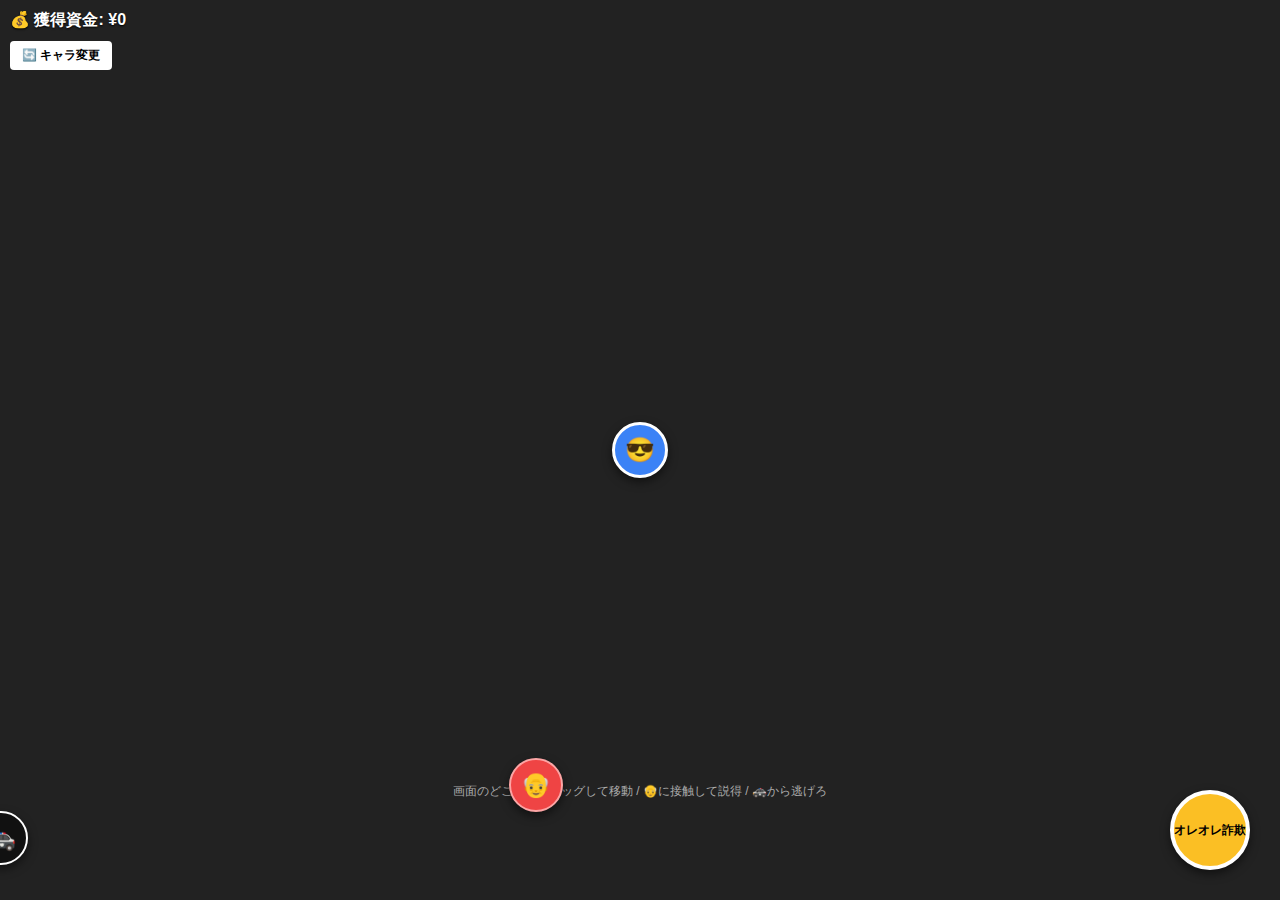
<file: action_demo.html>
<!doctype html>
<html lang="ja">
<head>
<meta charset="utf-8">
<meta name="viewport" content="width=device-width, initial-scale=1, user-scalable=no">
<title>Action Prototype</title>
<style>
  body { margin: 0; overflow: hidden; background: #222; color: white; font-family: sans-serif; touch-action: none; }
  #gameArea { position: relative; width: 100vw; height: 100vh; overflow: hidden; }
  
  /* キャラクター共通 */
  .char { position: absolute; width: 50px; height: 50px; border-radius: 50%; transform: translate(-50%, -50%); display: flex; align-items: center; justify-content: center; font-size: 24px; user-select: none; box-shadow: 0 4px 10px rgba(0,0,0,0.5); }
  
  /* プレイヤー（自分） */
  #player { background: #3b82f6; z-index: 10; border: 3px solid #fff; }
  
  /* ターゲット（老人） */
  .target { background: #ef4444; z-index: 5; border: 2px solid #fca5a5; transition: transform 0.1s; }
  
  /* 敵（パトカー） */
  .enemy { background: #111; border: 2px solid #fff; z-index: 6; }
  
  /* ぷにコン風UI（操作時に表示） */
  #joystickBase { position: absolute; width: 100px; height: 100px; border-radius: 50%; background: rgba(255,255,255,0.2); pointer-events: none; display: none; transform: translate(-50%, -50%); border: 2px solid rgba(255,255,255,0.3); }
  #joystickKnob { position: absolute; width: 40px; height: 40px; border-radius: 50%; background: rgba(255,255,255,0.8); top: 50%; left: 50%; transform: translate(-50%, -50%); box-shadow: 0 2px 5px rgba(0,0,0,0.2); }

  /* UIレイヤー */
  #ui { position: absolute; top: 10px; left: 10px; z-index: 100; pointer-events: none; font-weight: bold; text-shadow: 0 1px 2px black; }
  #gameOver { position: absolute; top: 0; left: 0; width: 100%; height: 100%; background: rgba(0,0,0,0.85); display: flex; flex-direction: column; align-items: center; justify-content: center; z-index: 200; display: none; }
  
  button { pointer-events: auto; padding: 12px 24px; font-size: 18px; cursor: pointer; background: #fff; border: none; border-radius: 4px; font-weight: bold; }
  .guide { position: absolute; bottom: 100px; width: 100%; text-align: center; color: #aaa; font-size: 12px; pointer-events: none; }

  /* スキルボタン */
  #skillBtnWrap { position: absolute; bottom: 30px; right: 30px; width: 80px; height: 80px; z-index: 50; }
  #skillBtn { width: 100%; height: 100%; border-radius: 50%; background: #fbbf24; border: 4px solid #fff; box-shadow: 0 4px 10px rgba(0,0,0,0.5); font-size: 12px; display: flex; flex-direction: column; align-items: center; justify-content: center; padding: 0; overflow: hidden; position: relative; }
  #skillBtn:active { transform: scale(0.95); }
  #skillCool { position: absolute; bottom: 0; left: 0; width: 100%; height: 0%; background: rgba(0,0,0,0.6); transition: height 0.1s linear; }
  #skillName { z-index: 2; font-weight: bold; color: #000; }

  /* エフェクト */
  .skillEffect { position: absolute; font-weight: bold; font-size: 20px; color: #fbbf24; pointer-events: none; z-index: 20; white-space: nowrap; text-shadow: 0 2px 4px black; }
</style>
</head>
<body>
<div id="gameArea">
  <div id="ui">
    <div>💰 獲得資金: ¥<span id="scoreVal">0</span></div>
    <button id="changeCharBtn" style="margin-top:10px; padding:6px 12px; font-size:12px;">🔄 キャラ変更</button>
  </div>
  <div id="player" class="char">😎</div>
  <div id="joystickBase"><div id="joystickKnob"></div></div>
  
  <div id="skillBtnWrap"><button id="skillBtn"><div id="skillName">スキル</div><div id="skillCool"></div></button></div>

  <div class="guide">画面のどこでもドラッグして移動 / 👴に接触して説得 / 🚓から逃げろ</div>
  
  <div id="gameOver">
    <h1 style="color:#ef4444; margin-bottom:20px;">確保された！</h1>
    <button onclick="location.reload()">もう一度やる</button>
  </div>
</div>
<script src="action_demo.js"></script>
</body>
</html>
</file>
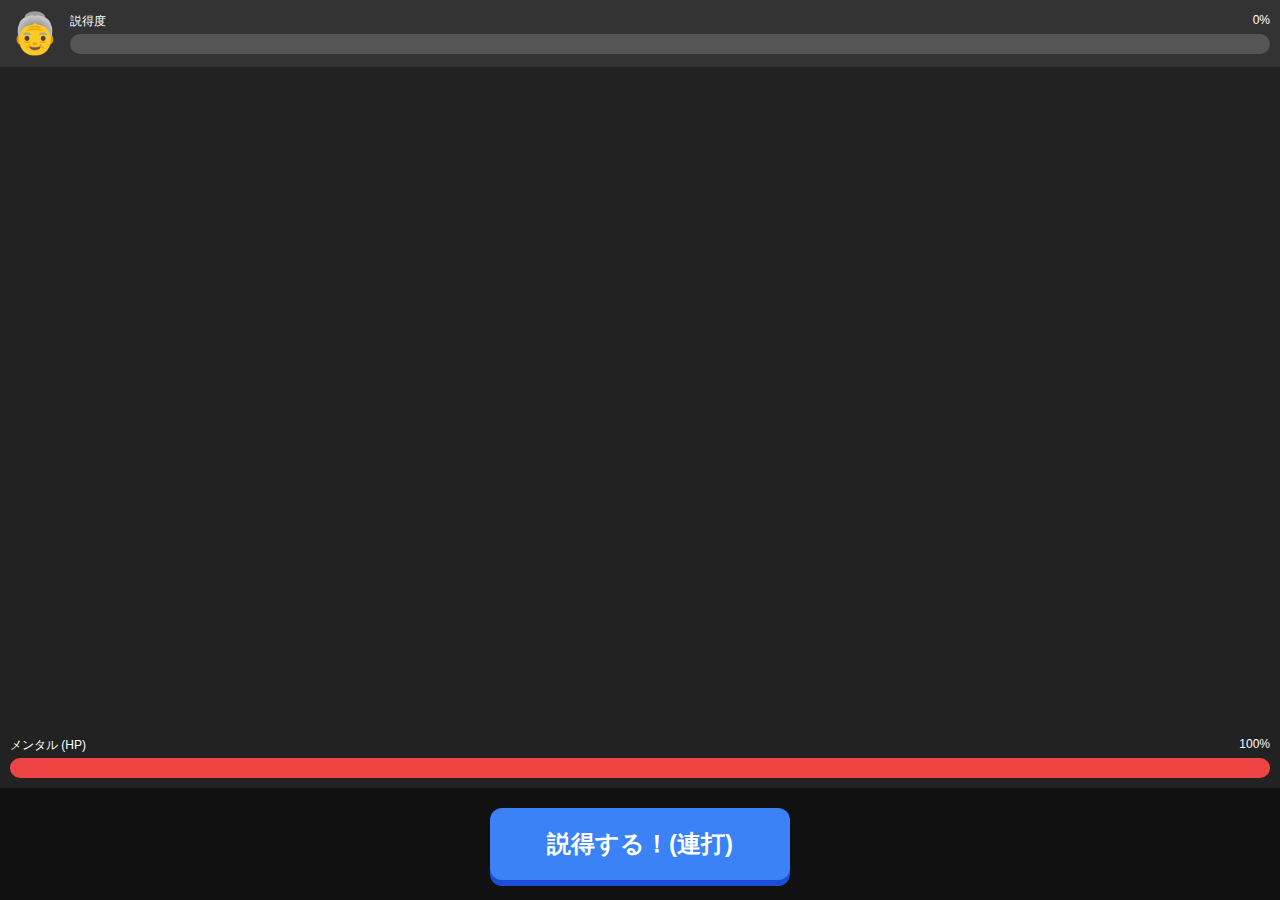
<file: battle_demo.html>
<!doctype html>
<html lang="ja">
<head>
<meta charset="utf-8">
<meta name="viewport" content="width=device-width, initial-scale=1, user-scalable=no">
<title>Battle Prototype</title>
<style>
  body { margin: 0; overflow: hidden; background: #222; color: white; font-family: sans-serif; touch-action: manipulation; }
  #gameArea { position: relative; width: 100vw; height: 100vh; overflow: hidden; display: flex; flex-direction: column; }
  
  /* ヘッダー（敵情報） */
  #header { padding: 10px; background: #333; z-index: 10; display: flex; align-items: center; gap: 10px; }
  .enemyIcon { font-size: 40px; }
  .barWrap { flex: 1; height: 20px; background: #555; border-radius: 10px; overflow: hidden; position: relative; }
  .bar { height: 100%; transition: width 0.1s; }
  #persuadeBar { background: #3b82f6; width: 0%; } /* 説得度（青） */
  #hpBar { background: #ef4444; width: 100%; } /* HP（赤） */
  
  .label { position: absolute; top: 0; left: 0; width: 100%; height: 100%; display: flex; align-items: center; justify-content: center; font-size: 12px; text-shadow: 0 1px 2px black; font-weight: bold; }

  /* メインエリア（弾幕フィールド） */
  #field { flex: 1; position: relative; overflow: hidden; }
  
  /* 弾幕（言葉） */
  .word { position: absolute; padding: 8px 12px; background: #fff; color: #000; border-radius: 20px; font-weight: bold; font-size: 14px; border: 2px solid #ef4444; cursor: pointer; user-select: none; white-space: nowrap; box-shadow: 0 4px 8px rgba(0,0,0,0.5); transform: translateX(-50%); }
  .word.destroyed { transform: translateX(-50%) scale(1.5); opacity: 0; transition: 0.2s; pointer-events: none; }

  /* フッター（操作部） */
  #footer { padding: 20px; background: #111; text-align: center; z-index: 10; }
  #attackBtn { width: 100%; max-width: 300px; padding: 20px; font-size: 24px; font-weight: bold; border: none; border-radius: 12px; background: #3b82f6; color: white; box-shadow: 0 6px 0 #1d4ed8; active:translateY(4px); active:box-shadow: 0 2px 0 #1d4ed8; touch-action: manipulation; }
  #attackBtn:active { transform: translateY(4px); box-shadow: 0 2px 0 #1d4ed8; }

  /* エフェクト */
  .effect { position: absolute; font-weight: bold; font-size: 20px; color: #fbbf24; pointer-events: none; animation: floatUp 0.5s forwards; }
  @keyframes floatUp { 0% { opacity: 1; transform: translateY(0); } 100% { opacity: 0; transform: translateY(-30px); } }

  /* ゲームオーバー/クリア */
  #overlay { position: absolute; top: 0; left: 0; width: 100%; height: 100%; background: rgba(0,0,0,0.85); display: flex; flex-direction: column; align-items: center; justify-content: center; z-index: 200; display: none; }
  button.retry { padding: 12px 24px; font-size: 18px; cursor: pointer; background: #fff; border: none; border-radius: 4px; font-weight: bold; margin-top: 20px; }
</style>
</head>
<body>
<div id="gameArea">
  <div id="header">
    <div class="enemyIcon">👵</div>
    <div style="flex:1">
      <div style="display:flex; justify-content:space-between; font-size:12px; margin-bottom:4px;">
        <span>説得度</span>
        <span id="persuadeVal">0%</span>
      </div>
      <div class="barWrap"><div id="persuadeBar" class="bar"></div></div>
    </div>
  </div>

  <div id="field">
    <!-- 弾幕がここに生成される -->
  </div>

  <div style="padding: 10px; background: #222;">
    <div style="display:flex; justify-content:space-between; font-size:12px; margin-bottom:4px;">
      <span>メンタル (HP)</span>
      <span id="hpVal">100%</span>
    </div>
    <div class="barWrap"><div id="hpBar" class="bar"></div></div>
  </div>

  <div id="footer">
    <button id="attackBtn">説得する！(連打)</button>
  </div>

  <div id="overlay">
    <h1 id="resultTitle" style="margin-bottom:10px;"></h1>
    <div id="resultDesc" style="color:#ccc"></div>
    <button class="retry" onclick="location.reload()">もう一度</button>
  </div>
</div>
<script src="battle_demo.js"></script>
</body>
</html>
</file>
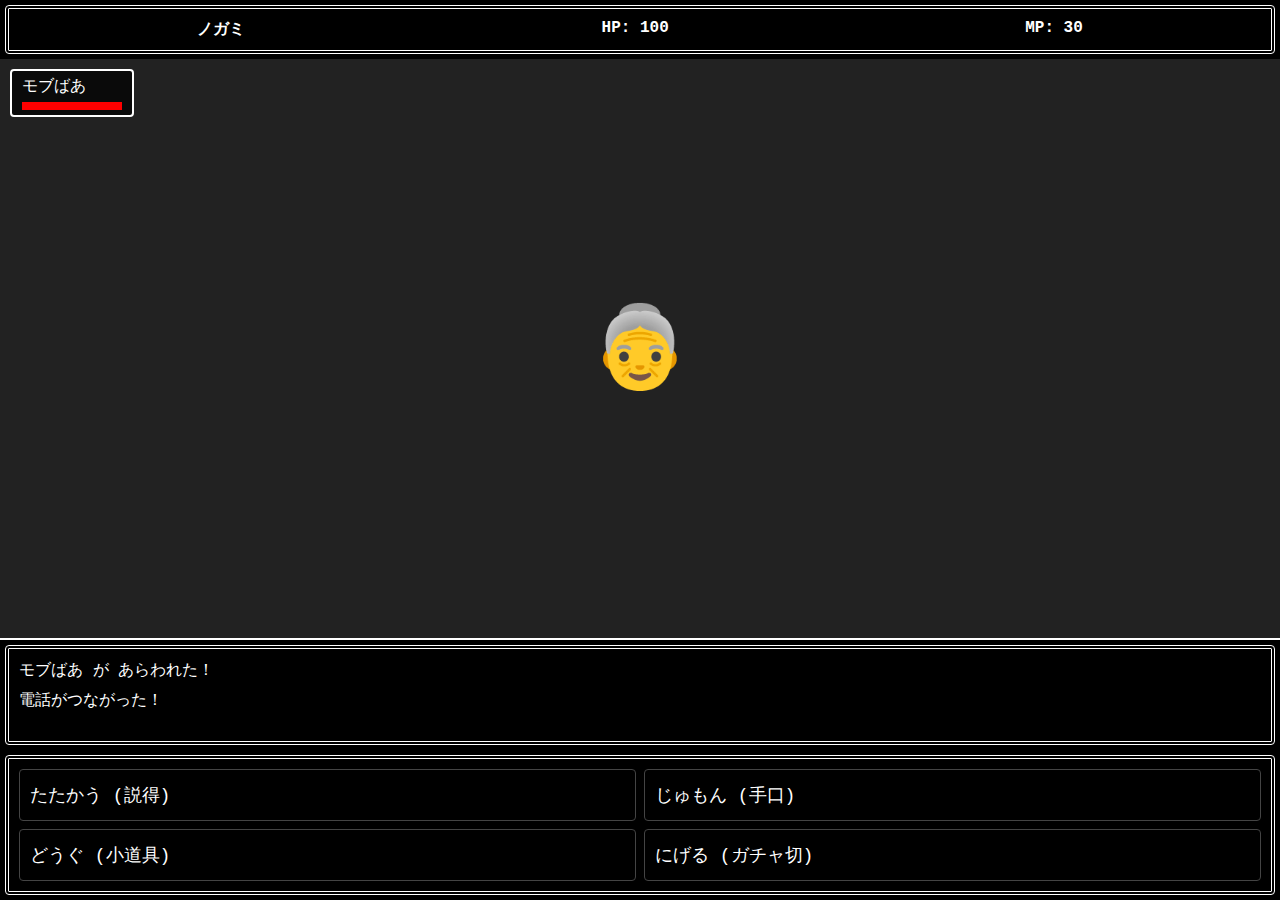
<file: rpg_demo.html>
<!doctype html>
<html lang="ja">
<head>
<meta charset="utf-8">
<meta name="viewport" content="width=device-width, initial-scale=1, user-scalable=no">
<title>RPG Prototype</title>
<style>
  /* レトロRPG風スタイル */
  body { background: #000; color: #fff; font-family: "Courier New", monospace; margin: 0; overflow: hidden; touch-action: manipulation; }
  #gameArea { width: 100vw; height: 100vh; display: flex; flex-direction: column; }
  
  /* メインビュー（敵表示） */
  #mainView { flex: 1; position: relative; display: flex; justify-content: center; align-items: center; background: #222; border-bottom: 2px solid #fff; }
  #enemy { font-size: 80px; user-select: none; transition: transform 0.1s; }
  
  /* 敵ステータス */
  #enemyStatus { position: absolute; top: 10px; left: 10px; padding: 5px 10px; background: rgba(0,0,0,0.7); border: 2px solid #fff; border-radius: 4px; }
  .barWrap { width: 100px; height: 8px; background: #555; margin-top: 5px; }
  #enemyHpBar { width: 100%; height: 100%; background: #f00; transition: width 0.3s; }

  /* ウィンドウ共通 */
  .window { border: 4px double #fff; background: #000; padding: 10px; border-radius: 4px; margin: 5px; box-sizing: border-box; }
  
  /* ステータスウィンドウ */
  #statusWindow { display: flex; justify-content: space-around; font-size: 16px; font-weight: bold; }
  
  /* メッセージウィンドウ */
  #messageWindow { height: 100px; overflow-y: auto; font-size: 16px; line-height: 1.6; }
  .msgLine { margin-bottom: 4px; }
  .cursor { display: inline-block; animation: blink 1s infinite; }
  @keyframes blink { 0%, 100% { opacity: 1; } 50% { opacity: 0; } }

  /* コマンドウィンドウ */
  #commandWindow { height: 140px; display: grid; grid-template-columns: 1fr 1fr; gap: 8px; padding: 10px; }
  
  button { background: transparent; border: 1px solid #444; color: #fff; font-family: inherit; font-size: 18px; cursor: pointer; text-align: left; padding: 10px; border-radius: 4px; }
  button:active { background: #333; border-color: #fff; }
  button:disabled { color: #666; border-color: #222; pointer-events: none; }

  /* ダメージエフェクト */
  .damage { position: absolute; color: #ff0; font-size: 40px; font-weight: bold; text-shadow: 2px 2px 0 #000; pointer-events: none; animation: pop 0.6s forwards; }
  @keyframes pop { 0% { transform: translate(-50%, 0) scale(1); opacity: 1; } 100% { transform: translate(-50%, -60px) scale(1.5); opacity: 0; } }
  
  /* 揺れアニメーション */
  .shake { animation: shake 0.4s; }
  @keyframes shake { 0% { transform: translateX(0); } 25% { transform: translateX(-10px); } 75% { transform: translateX(10px); } 100% { transform: translateX(0); } }
</style>
</head>
<body>
  <div id="gameArea">
    <div id="statusWindow" class="window">
      <div>ノガミ</div>
      <div>HP: <span id="hpVal">100</span></div>
      <div>MP: <span id="mpVal">30</span></div>
    </div>
    
    <div id="mainView">
      <div id="enemyStatus"><div>モブばあ</div><div class="barWrap"><div id="enemyHpBar"></div></div></div>
      <div id="enemy">👵</div>
    </div>

    <div id="messageWindow" class="window"><div id="msgText"></div></div>
    <div id="commandWindow" class="window"></div>
  </div>
  <script src="rpg_demo.js"></script>
</body>
</html>
</file>
